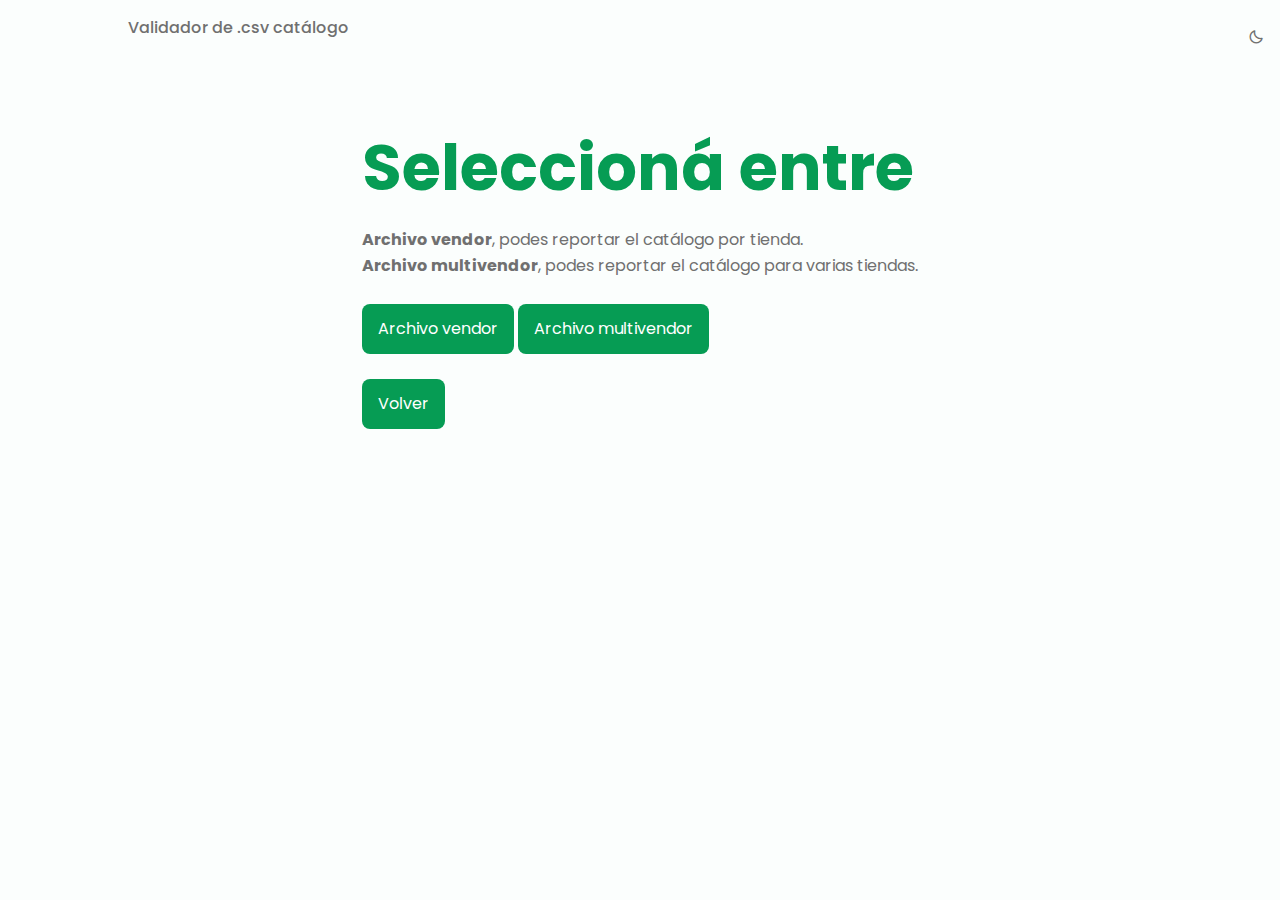
<file: bucket/catalog/index.html>
<!DOCTYPE html>
<html lang="en">
<head>
    <meta charset="UTF-8">
    <meta name="viewport" content="width=device-width, initial-scale=1.0">
    <title>Validador de Archivos .CSV</title>
    <link rel="shortcut icon" href="img/logo_peya.png" type="image/x-icon">
    <!--========== BOX ICONS ==========-->
    <link href='https://cdn.jsdelivr.net/npm/boxicons@2.0.5/css/boxicons.min.css' rel='stylesheet'>
    <script src="https://code.jquery.com/jquery-3.6.4.min.js"></script>
    <!--========== CSS ==========-->
    <link rel="stylesheet" href="css/styles.css">
</head>
<body>

    <!--========== SCROLL TOP ==========-->
    <a href="#" class="scrolltop" id="scroll-top">
        <i class='bx bx-chevron-up scrolltop__icon'></i>
    </a>

    <!--========== HEADER ==========-->
    <header class="l-header" id="header">
        <nav class="nav bd-container">
            <a href="#" class="nav__logo">Validador de .csv catálogo</a>

            <div class="nav__menu" id="nav-menu">
                <ul class="nav__list">
                    <li><i class='bx bx-moon change-theme' id="theme-button"></i></li>
                </ul>
            </div>
        </nav>
    </header>

    <main class="l-main">
        <!--========== HOME ==========-->
        <section class="home" id="home">
            <div class="home__container bd-container bd-grid">
                <div class="home__data">
                    <h1 class="home__title">Seleccioná entre</h1>
                    <span class="menu__detail__nuevo"><b>Archivo vendor</b>, podes reportar el catálogo por tienda.</span> <br>
                    <span class="menu__detail__nuevo"><b>Archivo multivendor</b>, podes reportar el catálogo para varias tiendas.</span> <br><br>
                    <a href="/bucket/catalogo/catalogo_individual/index.html" class="button">Archivo vendor</a>
                    <a href="/bucket/catalogo/catalogo_multivendor/index.html" class="button">Archivo multivendor</a> <br><br>
                    <a href="/index.html" class="button">Volver</a>
                </div>
            </div>
        </section> 
    </main>

    <!--========== MAIN JS ==========-->
    <script src="js/main.js"></script>
    <script src="js/javascript.js"></script>
</body>
</html>
</file>
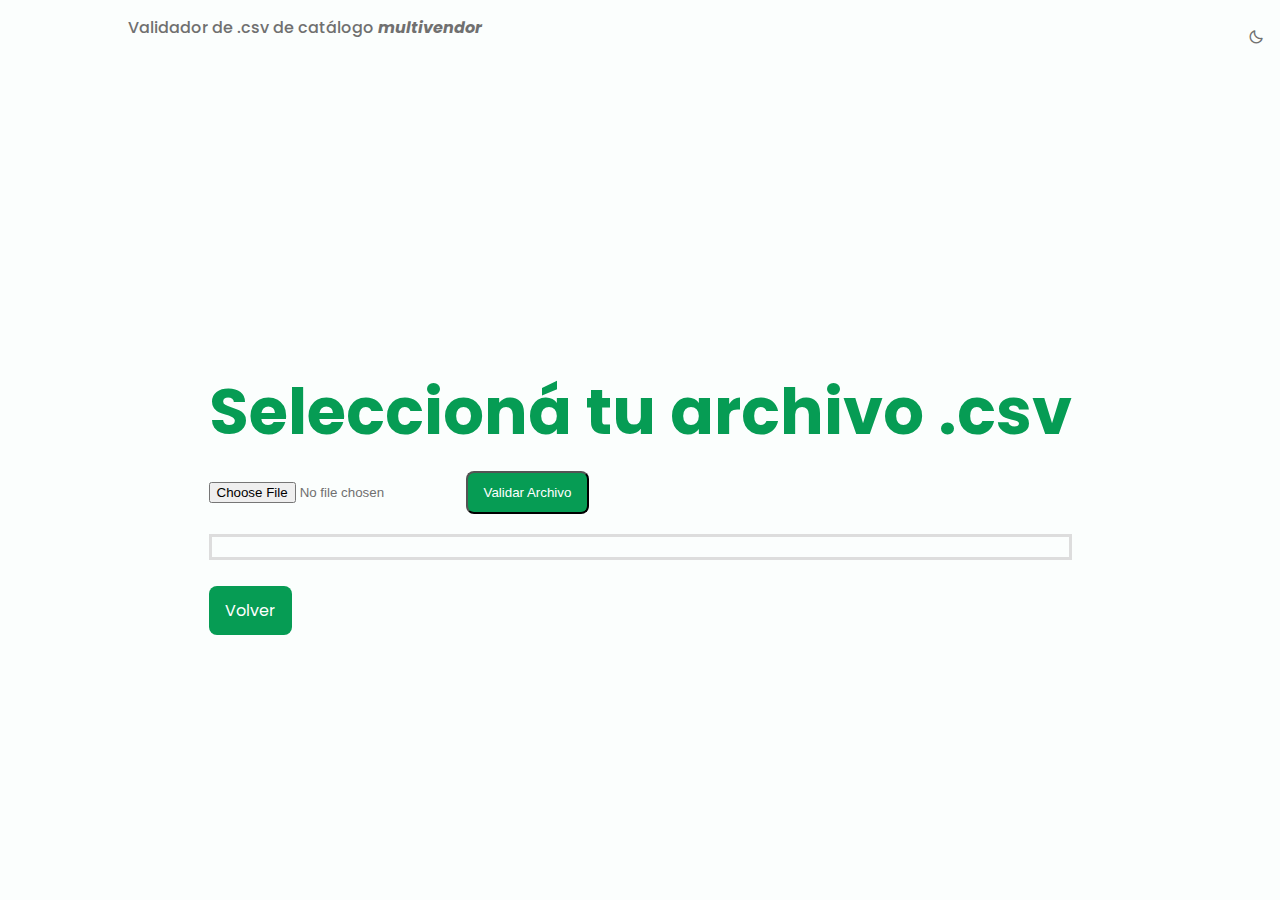
<file: bucket/catalog/calatog_multivendor/index.html>
<!DOCTYPE html>
<html lang="en">
<head>
    <meta charset="UTF-8">
    <meta name="viewport" content="width=device-width, initial-scale=1.0">
    <title>Validador de Archivos .CSV</title>
    <link rel="shortcut icon" href="img/logo_peya.png" type="image/x-icon">
    <!--========== BOX ICONS ==========-->
    <link href='https://cdn.jsdelivr.net/npm/boxicons@2.0.5/css/boxicons.min.css' rel='stylesheet'>
    <script src="https://code.jquery.com/jquery-3.6.4.min.js"></script>
    <!--========== CSS ==========-->
    <link rel="stylesheet" href="css/styles.css">
</head>
<body>

    <!--========== SCROLL TOP ==========-->
    <a href="#" class="scrolltop" id="scroll-top">
        <i class='bx bx-chevron-up scrolltop__icon'></i>
    </a>

    <!--========== HEADER ==========-->
    <header class="l-header" id="header">
        <nav class="nav bd-container">
            <a href="#" class="nav__logo">Validador de .csv de catálogo <b><i>multivendor</i></b></a>

            <div class="nav__menu" id="nav-menu">
                <ul class="nav__list">
                    <li><i class='bx bx-moon change-theme' id="theme-button"></i></li>
                </ul>
            </div>
        </nav>
    </header>

    <main class="l-main">
        <!--========== HOME ==========-->
        <section class="home" id="home">
            <div class="home__container bd-container bd-grid">
                <div class="home__data">
                    <h1 class="home__title">Seleccioná tu archivo .csv</h1>
                    <input type="file" id="fileInput" class="file-input">
                    <button class="button" onclick="validateFile()">Validar Archivo</button>
                    <div id="errorDisplay" class="error-display"></div><br>
                    <a href="/bucket/catalogo/index.html" class="button">Volver</a>
                </div>
            </div>
        </section> 
    </main>

    <!--========== MAIN JS ==========-->
    <script src="js/main.js"></script>
    <script src="js/javascript.js"></script>
</body>
</html>
</file>
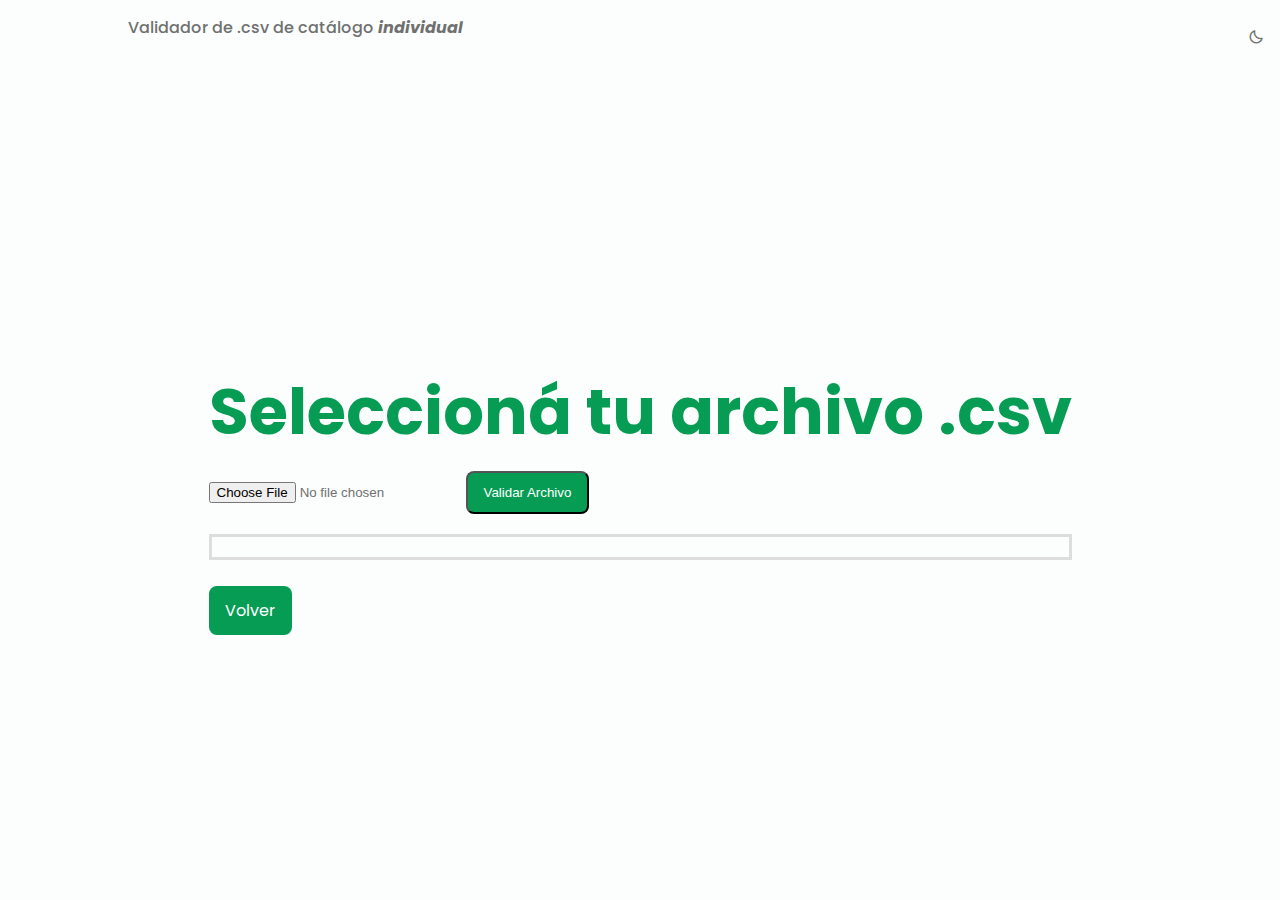
<file: bucket/catalog/catalogo_individual/index.html>
<!DOCTYPE html>
<html lang="en">
<head>
    <meta charset="UTF-8">
    <meta name="viewport" content="width=device-width, initial-scale=1.0">
    <title>Validador de Archivos .CSV</title>
    <link rel="shortcut icon" href="img/logo_peya.png" type="image/x-icon">
    <!--========== BOX ICONS ==========-->
    <link href='https://cdn.jsdelivr.net/npm/boxicons@2.0.5/css/boxicons.min.css' rel='stylesheet'>
    <script src="https://code.jquery.com/jquery-3.6.4.min.js"></script>
    <!--========== CSS ==========-->
    <link rel="stylesheet" href="css/styles.css">
</head>
<body>

    <!--========== SCROLL TOP ==========-->
    <a href="#" class="scrolltop" id="scroll-top">
        <i class='bx bx-chevron-up scrolltop__icon'></i>
    </a>

    <!--========== HEADER ==========-->
    <header class="l-header" id="header">
        <nav class="nav bd-container">
            <a href="#" class="nav__logo">Validador de .csv de catálogo <b><i>individual</i></b></a>

            <div class="nav__menu" id="nav-menu">
                <ul class="nav__list">
                    <li><i class='bx bx-moon change-theme' id="theme-button"></i></li>
                </ul>
            </div>
        </nav>
    </header>

    <main class="l-main">
        <!--========== HOME ==========-->
        <section class="home" id="home">
            <div class="home__container bd-container bd-grid">
                <div class="home__data">
                    <h1 class="home__title">Seleccioná tu archivo .csv</h1>
                    <input type="file" id="fileInput" class="file-input">
                    <button class="button" onclick="validateFile()">Validar Archivo</button>
                    <div id="errorDisplay" class="error-display"></div><br>
                    <a href="/bucket/catalogo/index.html" class="button">Volver</a>
                </div>
            </div>
        </section> 
    </main>

    <!--========== MAIN JS ==========-->
    <script src="js/main.js"></script>
    <script src="js/javascript.js"></script>
</body>
</html>
</file>
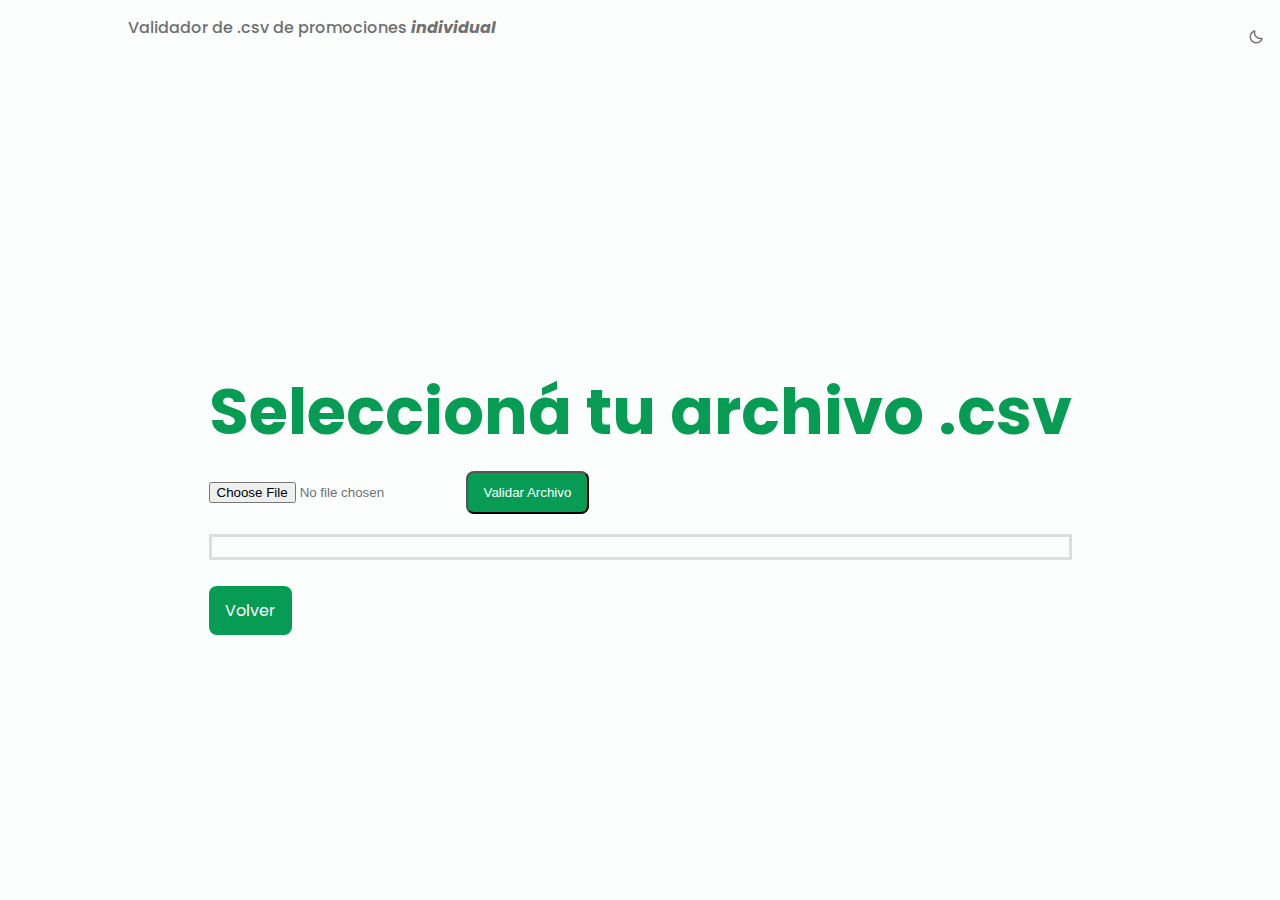
<file: bucket/promotions/promotions_invidual/index.html>
<!DOCTYPE html>
<html lang="en">
<head>
    <meta charset="UTF-8">
    <meta name="viewport" content="width=device-width, initial-scale=1.0">
    <title>Validador de Archivos .CSV</title>
    <link rel="shortcut icon" href="img/logo_peya.png" type="image/x-icon">
    <!--========== BOX ICONS ==========-->
    <link href='https://cdn.jsdelivr.net/npm/boxicons@2.0.5/css/boxicons.min.css' rel='stylesheet'>
    <script src="https://code.jquery.com/jquery-3.6.4.min.js"></script>
    <!--========== CSS ==========-->
    <link rel="stylesheet" href="css/styles.css">
</head>
<body>

    <!--========== SCROLL TOP ==========-->
    <a href="#" class="scrolltop" id="scroll-top">
        <i class='bx bx-chevron-up scrolltop__icon'></i>
    </a>

    <!--========== HEADER ==========-->
    <header class="l-header" id="header">
        <nav class="nav bd-container">
            <a href="#" class="nav__logo">Validador de .csv de promociones <b><i>individual</i></b></a>

            <div class="nav__menu" id="nav-menu">
                <ul class="nav__list">
                    <li><i class='bx bx-moon change-theme' id="theme-button"></i></li>
                </ul>
            </div>
        </nav>
    </header>

    <main class="l-main">
        <!--========== HOME ==========-->
        <section class="home" id="home">
            <div class="home__container bd-container bd-grid">
                <div class="home__data">
                    <h1 class="home__title">Seleccioná tu archivo .csv</h1>
                    <input type="file" id="fileInput" class="file-input">
                    <button class="button" onclick="validateFile()">Validar Archivo</button>
                    <div id="errorDisplay" class="error-display"></div><br>
                    <a href="/bucket/promotions/index.html" class="button">Volver</a>
                </div>
            </div>
        </section>  
    </main>

    <!--========== MAIN JS ==========-->
    <script src="js/main.js"></script>
    <script src="js/javascript.js"></script>
</body>
</html>
</file>
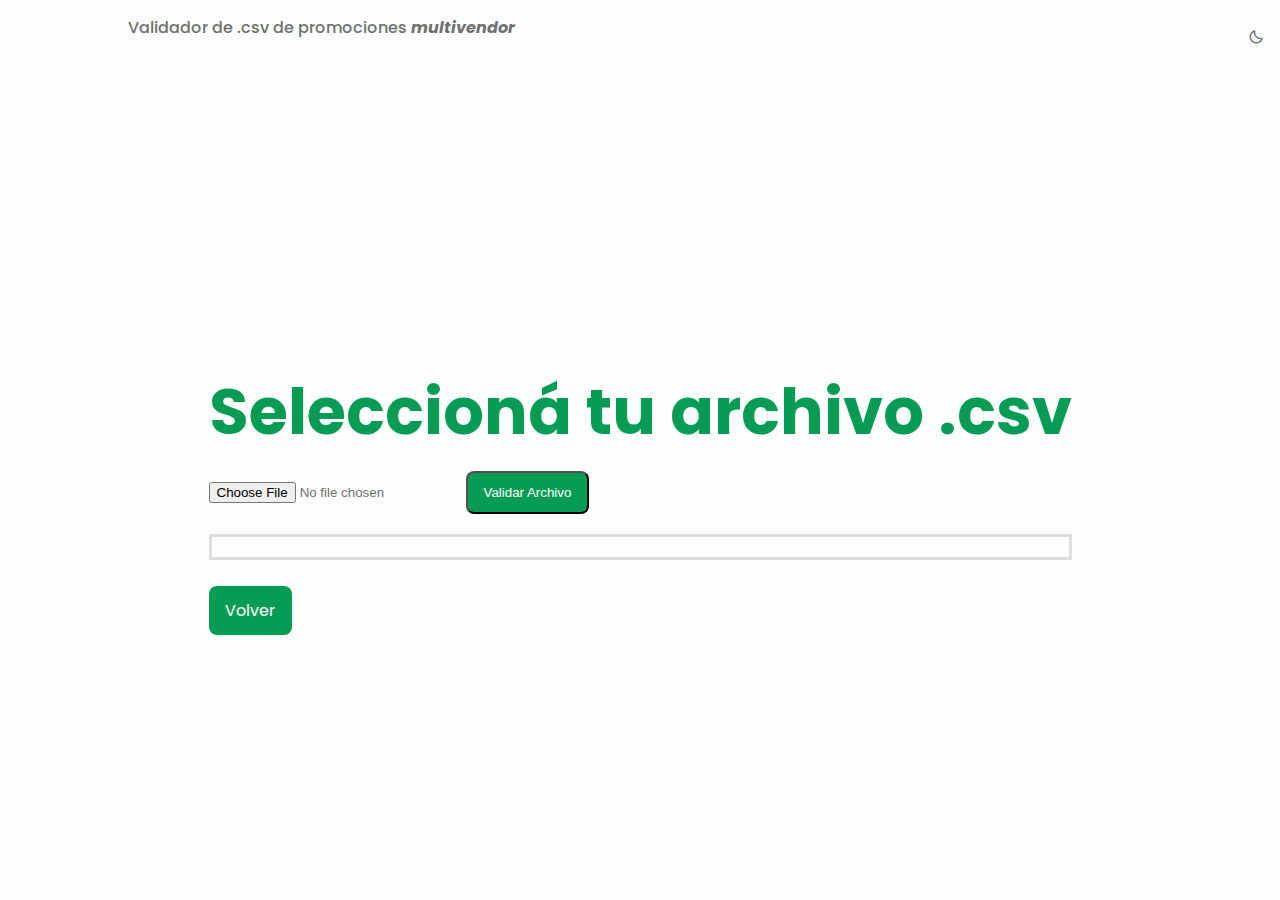
<file: bucket/promotions/promotions_multivendors/index.html>
<!DOCTYPE html>
<html lang="en">
<head>
    <meta charset="UTF-8">
    <meta name="viewport" content="width=device-width, initial-scale=1.0">
    <title>Validador de Archivos .CSV</title>
    <link rel="shortcut icon" href="img/logo_peya.png" type="image/x-icon">
    <!--========== BOX ICONS ==========-->
    <link href='https://cdn.jsdelivr.net/npm/boxicons@2.0.5/css/boxicons.min.css' rel='stylesheet'>
    <script src="https://code.jquery.com/jquery-3.6.4.min.js"></script>
    <!--========== CSS ==========-->
    <link rel="stylesheet" href="css/styles.css">
</head>
<body>

    <!--========== SCROLL TOP ==========-->
    <a href="#" class="scrolltop" id="scroll-top">
        <i class='bx bx-chevron-up scrolltop__icon'></i>
    </a>

    <!--========== HEADER ==========-->
    <header class="l-header" id="header">
        <nav class="nav bd-container">
            <a href="#" class="nav__logo">Validador de .csv de promociones <b><i>multivendor</i></b></a>

            <div class="nav__menu" id="nav-menu">
                <ul class="nav__list">
                    <li><i class='bx bx-moon change-theme' id="theme-button"></i></li>
                </ul>
            </div>
        </nav>
    </header>

    <main class="l-main">
        <!--========== HOME ==========-->
        <section class="home" id="home">
            <div class="home__container bd-container bd-grid">
                <div class="home__data">
                    <h1 class="home__title">Seleccioná tu archivo .csv</h1>
                    <input type="file" id="fileInput" class="file-input">
                    <button class="button" onclick="validateFile()">Validar Archivo</button>
                    <div id="errorDisplay" class="error-display"></div><br>
                    <a href="/bucket/promotions/index.html" class="button">Volver</a>
                </div>
            </div>
        </section>  
    </main>

    <!--========== MAIN JS ==========-->
    <script src="js/main.js"></script>
    <script src="js/javascript.js"></script>
</body>
</html>
</file>
<file: bucket/catalog/css/styles.css>
/*===== GOOGLE FONTS =====*/
@import url("https://fonts.googleapis.com/css2?family=Poppins:wght@400;500;600&display=swap");

/*===== VARIABLES CSS =====*/
:root {
  --header-height: 3rem;

  /*========== Colors ==========*/
  --first-color: #069C54;
  --first-color-alt: #048654;
  --title-color: #2d2d2d;
  --text-color: #707070;
  --text-color-light: #A6A6A6;
  --body-color: #FBFEFD;
  --container-color: #FFFFFF;

  /*========== Font and typography ==========*/
  --body-font: 'Poppins', sans-serif;
  --biggest-font-size: 2.25rem;
  --h1-font-size: 1.5rem;
  --h2-font-size: 1.25rem;
  --h3-font-size: 1rem;
  --normal-font-size: .938rem;
  --small-font-size: .813rem;
  --smaller-font-size: .75rem;

  /*========== Font weight ==========*/
  --font-medium: 500;
  --font-semi-bold: 600;

  /*========== Margenes ==========*/
  --mb-1: .5rem;
  --mb-2: 1rem;
  --mb-3: 1.5rem;
  --mb-4: 2rem;
  --mb-5: 2.5rem;
  --mb-6: 3rem;

  /*========== z index ==========*/
  --z-tooltip: 10;
  --z-fixed: 100;
}

@media screen and (min-width: 768px){
  :root{
    --biggest-font-size: 4rem;
    --h1-font-size: 2.25rem;
    --h2-font-size: 1.5rem;
    --h3-font-size: 1.25rem;
    --normal-font-size: 1rem;
    --small-font-size: .875rem;
    --smaller-font-size: .813rem;
  }
}

/*========== BASE ==========*/
*,::before,::after{
  box-sizing: border-box;
}

html{
  scroll-behavior: smooth;
}

/*========== Variables Dark theme ==========*/
body.dark-theme{
  --title-color: #F1F3F2;
  --text-color: #C7D1CC;
  --body-color: #1f2321;
  --container-color: #27302C;
}

/*========== Button Dark/Light ==========*/
.change-theme{
  position: absolute;
  right: 1rem;
  top: 1.8rem;
  color: var(--text-color);
  font-size: 1rem;
  cursor: pointer;
}

body{
  margin: var(--header-height) 0 0 0;
  font-family: var(--body-font);
  font-size: var(--normal-font-size);
  background-color: var(--body-color);
  color: var(--text-color);
  line-height: 1.6;
}

h1,h2,h3,p,ul{
  margin: 0;
}

ul{
  padding: 0;
  list-style: none;
}

a{
  text-decoration: none;
}

img{
  max-width: 100%;
  height: auto;
}

/*========== CLASS CSS ==========*/
.section{
  padding: 4rem 0 2rem;
}

.section-title, .section-subtitle{
  text-align: center;
}

.section-title{
  font-size: var(--h1-font-size);
  color: var(--title-color);
  margin-bottom: var(--mb-3);
}

.section-subtitle{
  display: block;
  color: var(--first-color);
  font-weight: var(--font-medium);
  margin-bottom: var(--mb-1);
}

.error-display {
  margin-top: 20px;
  max-height: 300px;
  overflow-y: auto;
  border: 3px solid #ddd;
  padding: 10px;
}

/*========== LAYOUT ==========*/
.bd-container{
  max-width: 960px;
  width: calc(100% - 2rem);
  margin-left: var(--mb-2);
  margin-right: var(--mb-2);
}

.bd-grid{
  display: grid;
  gap: 1.5rem;
}

.l-header{
  width: 100%;
  position: fixed;
  top: 0;
  left: 0;
  z-index: var(--z-fixed);
  background-color: var(--body-color);
}

/*========== NAV ==========*/
.nav{
  max-width: 1024px;
  height: 3rem;
  display: flex;
  justify-content: space-between;
  align-items: center;
}

@media screen and (max-width: 768px){
  .nav__menu{
    position: fixed;
    top: -100%;
    left: 0;
    width: 100%;
    padding: 1.5rem 0 1rem;
    text-align: center;
    background-color: var(--body-color);
    transition: .4s;
    box-shadow: 0 4px 4px rgba(0,0,0,.1);
    border-radius: 0 0 1rem 1rem;
    z-index: var(--z-fixed);
  }
}

.nav__item{
  margin-bottom: var(--mb-2);
}

.nav__link, .nav__logo, .nav__toggle{
  color: var(--text-color);
  font-weight: var(--font-medium);
}

.nav__logo:hover{
  color: var(--first-color);
}

.nav__link{
  transition: .3s;
}

.nav__link:hover{
  color: var(--first-color);
}

.nav__toggle{
  font-size: 1.3rem;
  cursor: pointer;
}

/* Show menu */
.show-menu{
  top: var(--header-height);
}

/* Active menu */
.active-link{
  color: var(--first-color);
}

/* Change background header */
.scroll-header{
  box-shadow: 0 2px 4px rgba(0,0,0,.1);
}

/* Scroll top */
.scrolltop{
  position: fixed;
  right: 1rem;
  bottom: -20%;
  display: flex;
  justify-content: center;
  align-items: center;
  padding: .3rem;
  background: rgba(6,156,84,.5);
  border-radius: .4rem;
  z-index: var(--z-tooltip);
  transition: .4s;
  visibility: hidden;
}

.scrolltop:hover{
  background-color: var(--first-color-alt);
}

.scrolltop__icon{
  font-size: 1.8rem;
  color: var(--body-color);
}

/* Show scrolltop */
.show-scroll{
  visibility: visible;
  bottom: 1.5rem;
}

/*========== HOME ==========*/
.home__container{
  height: calc(50vh - var(--header-height));
  align-content: center;
  display: flex;
  flex-direction: column;
  justify-content: center;
  align-items: center;
}

.home__title{
  font-size: var(--biggest-font-size);
  color: var(--first-color);
  margin-bottom: var(--mb-1);
}

.home__subtitle{
  font-size: var(--h1-font-size);
  color: var(--title-color);
  margin-bottom: var(--mb-4);
}

.home__img{
  width: 300px;
  justify-self: center;
}

/*========== BUTTONS ==========*/
.button{
  display: inline-block;
  background-color: var(--first-color);
  color: #FFF;
  padding: .75rem 1rem;
  border-radius: .5rem;
  transition: .3s;
}

.button:hover{
  background-color: var(--first-color-alt);
}

/*========== ABOUT ==========*/
.about__data{
  text-align: center;
}

.about__description{
  margin-bottom: var(--mb-3);
}

.about__img{
  width: 280px;
  border-radius: .5rem;
  justify-self: center;
}

/*========== MENU ==========*/
.menu__container{
  grid-template-columns: repeat(2, 1fr);
  justify-content: center;
}

.menu__content{
  position: relative;
  display: flex;
  flex-direction: column;
  background-color: var(--container-color);
  border-radius: .5rem;
  box-shadow: 0 2px 4px rgba(3,74,40,.15);
  padding: .75rem;
}

.menu__img{
  width: 100px;
  align-self: center;
  margin-bottom: var(--mb-2);
}

.menu__name, .menu__preci{
  font-weight: var(--font-semi-bold);
  color: var(--title-color);
}

.menu__name{
  font-size: var(--normal-font-size);
}

.menu__detail, .menu__preci{
  font-size: var(--small-font-size);
}

.menu__detail{
  margin-bottom: var(--mb-1);
}

.menu__button{
  position: absolute;
  bottom: 0;
  right: 0;
  display: flex;
  padding: .5rem;
  background-color: rgba(6,156,84,.1);
  border-radius: .5rem;
  transition: .3s;
}

.menu__button:hover{
  background-color: var(--first-color);
}

.menu__button img{
  width: 20px;
}

/*========== APP ==========*/
.app__container{
  display: flex;
  flex-direction: column-reverse;
  align-items: center;
}

.app__img{
  width: 230px;
  margin-bottom: var(--mb-3);
}

.app__data{
  text-align: center;
}

.app__data-title{
  font-size: var(--h1-font-size);
  color: var(--title-color);
  margin-bottom: var(--mb-1);
}

.app__data-description{
  margin-bottom: var(--mb-3);
}

/*========== CONTACT ==========*/
.contact__container{
  row-gap: 3rem;
}

.contact__data{
  text-align: center;
}

.contact__description{
  margin-bottom: var(--mb-3);
}

.contact__button{
  display: inline-block;
  background-color: var(--first-color);
  color: #FFF;
  padding: 1rem 1.75rem;
  border-radius: .5rem;
  transition: .3s;
}

.contact__button:hover{
  background-color: var(--first-color-alt);
}

.contact__card{
  display: flex;
  align-items: center;
  column-gap: .5rem;
  padding: .75rem 1rem .75rem 1.25rem;
  border-radius: .5rem;
  background-color: var(--container-color);
  box-shadow: 0 2px 4px rgba(3,74,40,.15);
}

.contact__card-title{
  font-size: var(--normal-font-size);
  color: var(--title-color);
  font-weight: var(--font-semi-bold);
}

.contact__card-description{
  font-size: var(--small-font-size);
}

.contact__card-icon{
  font-size: 1.2rem;
  color: var(--first-color);
}

/*========== FOOTER ==========*/
.footer{
  padding: 2rem 0 3rem;
}

.footer__title{
  font-size: var(--h2-font-size);
  color: var(--title-color);
  margin-bottom: var(--mb-1);
  text-align: center;
}

.footer__description{
  text-align: center;
  margin-bottom: var(--mb-3);
}

.footer__container{
  display: grid;
  row-gap: 1.5rem;
  text-align: center;
}

.footer__social{
  font-size: 1.25rem;
  margin-right: var(--mb-4);
  color: var(--title-color);
  transition: .3s;
}

.footer__social:hover{
  color: var(--first-color);
}

/*========== Error and Success Messages ==========*/
.error-message {
  color: red;
}

.success-message {
  color: green;
}


/*========== BREAKPOINTS ==========*/
@media screen and (min-width: 768px){
  .nav{
    height: calc(var(--header-height) + .5rem);
    column-gap: 3rem;
  }

  .nav__menu{
    margin-left: auto;
  }

  .nav__item{
    margin-bottom: 0;
  }

  .bd-container{
    margin-left: auto;
    margin-right: auto;
  }

  .home__container{
    grid-template-columns: repeat(2, max-content);
    column-gap: 2rem;
    padding-top: 3rem;
  }

  .menu__container{
    grid-template-columns: repeat(3, 200px);
  }

  .app__container{
    flex-direction: row;
    justify-content: center;
  }

  .app__img{
    margin-bottom: 0;
    margin-right: var(--mb-4);
  }

  .footer__container{
    grid-template-columns: repeat(3, 1fr);
    column-gap: 5rem;
  }
}
</file>
<file: bucket/catalog/calatog_multivendor/css/styles.css>
/*===== GOOGLE FONTS =====*/
@import url("https://fonts.googleapis.com/css2?family=Poppins:wght@400;500;600&display=swap");

/*===== VARIABLES CSS =====*/
:root {
  --header-height: 3rem;

  /*========== Colors ==========*/
  --first-color: #069C54;
  --first-color-alt: #048654;
  --title-color: #2d2d2d;
  --text-color: #707070;
  --text-color-light: #A6A6A6;
  --body-color: #FBFEFD;
  --container-color: #FFFFFF;

  /*========== Font and typography ==========*/
  --body-font: 'Poppins', sans-serif;
  --biggest-font-size: 2.25rem;
  --h1-font-size: 1.5rem;
  --h2-font-size: 1.25rem;
  --h3-font-size: 1rem;
  --normal-font-size: .938rem;
  --small-font-size: .813rem;
  --smaller-font-size: .75rem;

  /*========== Font weight ==========*/
  --font-medium: 500;
  --font-semi-bold: 600;

  /*========== Margenes ==========*/
  --mb-1: .5rem;
  --mb-2: 1rem;
  --mb-3: 1.5rem;
  --mb-4: 2rem;
  --mb-5: 2.5rem;
  --mb-6: 3rem;

  /*========== z index ==========*/
  --z-tooltip: 10;
  --z-fixed: 100;
}

@media screen and (min-width: 768px){
  :root{
    --biggest-font-size: 4rem;
    --h1-font-size: 2.25rem;
    --h2-font-size: 1.5rem;
    --h3-font-size: 1.25rem;
    --normal-font-size: 1rem;
    --small-font-size: .875rem;
    --smaller-font-size: .813rem;
  }
}

/*========== BASE ==========*/
*,::before,::after{
  box-sizing: border-box;
}

html{
  scroll-behavior: smooth;
}

/*========== Variables Dark theme ==========*/
body.dark-theme{
  --title-color: #F1F3F2;
  --text-color: #C7D1CC;
  --body-color: #1f2321;
  --container-color: #27302C;
}

/*========== Button Dark/Light ==========*/
.change-theme{
  position: absolute;
  right: 1rem;
  top: 1.8rem;
  color: var(--text-color);
  font-size: 1rem;
  cursor: pointer;
}

body{
  margin: var(--header-height) 0 0 0;
  font-family: var(--body-font);
  font-size: var(--normal-font-size);
  background-color: var(--body-color);
  color: var(--text-color);
  line-height: 1.6;
}

h1,h2,h3,p,ul{
  margin: 0;
}

ul{
  padding: 0;
  list-style: none;
}

a{
  text-decoration: none;
}

img{
  max-width: 100%;
  height: auto;
}

/*========== CLASS CSS ==========*/
.section{
  padding: 4rem 0 2rem;
}

.section-title, .section-subtitle{
  text-align: center;
}

.section-title{
  font-size: var(--h1-font-size);
  color: var(--title-color);
  margin-bottom: var(--mb-3);
}

.section-subtitle{
  display: block;
  color: var(--first-color);
  font-weight: var(--font-medium);
  margin-bottom: var(--mb-1);
}

.error-display {
  margin-top: 20px;
  max-height: 300px;
  overflow-y: auto;
  border: 3px solid #ddd;
  padding: 10px;
}

/*========== LAYOUT ==========*/
.bd-container{
  max-width: 960px;
  width: calc(100% - 2rem);
  margin-left: var(--mb-2);
  margin-right: var(--mb-2);
}

.bd-grid{
  display: grid;
  gap: 1.5rem;
}

.l-header{
  width: 100%;
  position: fixed;
  top: 0;
  left: 0;
  z-index: var(--z-fixed);
  background-color: var(--body-color);
}

/*========== NAV ==========*/
.nav{
  max-width: 1024px;
  height: 3rem;
  display: flex;
  justify-content: space-between;
  align-items: center;
}

@media screen and (max-width: 768px){
  .nav__menu{
    position: fixed;
    top: -100%;
    left: 0;
    width: 100%;
    padding: 1.5rem 0 1rem;
    text-align: center;
    background-color: var(--body-color);
    transition: .4s;
    box-shadow: 0 4px 4px rgba(0,0,0,.1);
    border-radius: 0 0 1rem 1rem;
    z-index: var(--z-fixed);
  }
}

.nav__item{
  margin-bottom: var(--mb-2);
}

.nav__link, .nav__logo, .nav__toggle{
  color: var(--text-color);
  font-weight: var(--font-medium);
}

.nav__logo:hover{
  color: var(--first-color);
}

.nav__link{
  transition: .3s;
}

.nav__link:hover{
  color: var(--first-color);
}

.nav__toggle{
  font-size: 1.3rem;
  cursor: pointer;
}

/* Show menu */
.show-menu{
  top: var(--header-height);
}

/* Active menu */
.active-link{
  color: var(--first-color);
}

/* Change background header */
.scroll-header{
  box-shadow: 0 2px 4px rgba(0,0,0,.1);
}

/* Scroll top */
.scrolltop{
  position: fixed;
  right: 1rem;
  bottom: -20%;
  display: flex;
  justify-content: center;
  align-items: center;
  padding: .3rem;
  background: rgba(6,156,84,.5);
  border-radius: .4rem;
  z-index: var(--z-tooltip);
  transition: .4s;
  visibility: hidden;
}

.scrolltop:hover{
  background-color: var(--first-color-alt);
}

.scrolltop__icon{
  font-size: 1.8rem;
  color: var(--body-color);
}

/* Show scrolltop */
.show-scroll{
  visibility: visible;
  bottom: 1.5rem;
}

/*========== HOME ==========*/
.home__container{
  height: calc(100vh - var(--header-height));
  align-content: center;
  display: flex;
  flex-direction: column;
  justify-content: center;
  align-items: center;
}

.home__title{
  font-size: var(--biggest-font-size);
  color: var(--first-color);
  margin-bottom: var(--mb-1);
}

.home__subtitle{
  font-size: var(--h1-font-size);
  color: var(--title-color);
  margin-bottom: var(--mb-4);
}

.home__img{
  width: 300px;
  justify-self: center;
}

/*========== BUTTONS ==========*/
.button{
  display: inline-block;
  background-color: var(--first-color);
  color: #FFF;
  padding: .75rem 1rem;
  border-radius: .5rem;
  transition: .3s;
}

.button:hover{
  background-color: var(--first-color-alt);
}

/*========== ABOUT ==========*/
.about__data{
  text-align: center;
}

.about__description{
  margin-bottom: var(--mb-3);
}

.about__img{
  width: 280px;
  border-radius: .5rem;
  justify-self: center;
}

/*========== MENU ==========*/
.menu__container{
  grid-template-columns: repeat(2, 1fr);
  justify-content: center;
}

.menu__content{
  position: relative;
  display: flex;
  flex-direction: column;
  background-color: var(--container-color);
  border-radius: .5rem;
  box-shadow: 0 2px 4px rgba(3,74,40,.15);
  padding: .75rem;
}

.menu__img{
  width: 100px;
  align-self: center;
  margin-bottom: var(--mb-2);
}

.menu__name, .menu__preci{
  font-weight: var(--font-semi-bold);
  color: var(--title-color);
}

.menu__name{
  font-size: var(--normal-font-size);
}

.menu__detail, .menu__preci{
  font-size: var(--small-font-size);
}

.menu__detail{
  margin-bottom: var(--mb-1);
}

.menu__button{
  position: absolute;
  bottom: 0;
  right: 0;
  display: flex;
  padding: .5rem;
  background-color: rgba(6,156,84,.1);
  border-radius: .5rem;
  transition: .3s;
}

.menu__button:hover{
  background-color: var(--first-color);
}

.menu__button img{
  width: 20px;
}

/*========== APP ==========*/
.app__container{
  display: flex;
  flex-direction: column-reverse;
  align-items: center;
}

.app__img{
  width: 230px;
  margin-bottom: var(--mb-3);
}

.app__data{
  text-align: center;
}

.app__data-title{
  font-size: var(--h1-font-size);
  color: var(--title-color);
  margin-bottom: var(--mb-1);
}

.app__data-description{
  margin-bottom: var(--mb-3);
}

/*========== CONTACT ==========*/
.contact__container{
  row-gap: 3rem;
}

.contact__data{
  text-align: center;
}

.contact__description{
  margin-bottom: var(--mb-3);
}

.contact__button{
  display: inline-block;
  background-color: var(--first-color);
  color: #FFF;
  padding: 1rem 1.75rem;
  border-radius: .5rem;
  transition: .3s;
}

.contact__button:hover{
  background-color: var(--first-color-alt);
}

.contact__card{
  display: flex;
  align-items: center;
  column-gap: .5rem;
  padding: .75rem 1rem .75rem 1.25rem;
  border-radius: .5rem;
  background-color: var(--container-color);
  box-shadow: 0 2px 4px rgba(3,74,40,.15);
}

.contact__card-title{
  font-size: var(--normal-font-size);
  color: var(--title-color);
  font-weight: var(--font-semi-bold);
}

.contact__card-description{
  font-size: var(--small-font-size);
}

.contact__card-icon{
  font-size: 1.2rem;
  color: var(--first-color);
}

/*========== FOOTER ==========*/
.footer{
  padding: 2rem 0 3rem;
}

.footer__title{
  font-size: var(--h2-font-size);
  color: var(--title-color);
  margin-bottom: var(--mb-1);
  text-align: center;
}

.footer__description{
  text-align: center;
  margin-bottom: var(--mb-3);
}

.footer__container{
  display: grid;
  row-gap: 1.5rem;
  text-align: center;
}

.footer__social{
  font-size: 1.25rem;
  margin-right: var(--mb-4);
  color: var(--title-color);
  transition: .3s;
}

.footer__social:hover{
  color: var(--first-color);
}

/*========== Error and Success Messages ==========*/
.error-message {
  color: red;
}

.success-message {
  color: green;
}


/*========== BREAKPOINTS ==========*/
@media screen and (min-width: 768px){
  .nav{
    height: calc(var(--header-height) + .5rem);
    column-gap: 3rem;
  }

  .nav__menu{
    margin-left: auto;
  }

  .nav__item{
    margin-bottom: 0;
  }

  .bd-container{
    margin-left: auto;
    margin-right: auto;
  }

  .home__container{
    grid-template-columns: repeat(2, max-content);
    column-gap: 2rem;
    padding-top: 3rem;
  }

  .menu__container{
    grid-template-columns: repeat(3, 200px);
  }

  .app__container{
    flex-direction: row;
    justify-content: center;
  }

  .app__img{
    margin-bottom: 0;
    margin-right: var(--mb-4);
  }

  .footer__container{
    grid-template-columns: repeat(3, 1fr);
    column-gap: 5rem;
  }
}
</file>
<file: bucket/catalog/catalogo_individual/css/styles.css>
/*===== GOOGLE FONTS =====*/
@import url("https://fonts.googleapis.com/css2?family=Poppins:wght@400;500;600&display=swap");

/*===== VARIABLES CSS =====*/
:root {
  --header-height: 3rem;

  /*========== Colors ==========*/
  --first-color: #069C54;
  --first-color-alt: #048654;
  --title-color: #2d2d2d;
  --text-color: #707070;
  --text-color-light: #A6A6A6;
  --body-color: #FBFEFD;
  --container-color: #FFFFFF;

  /*========== Font and typography ==========*/
  --body-font: 'Poppins', sans-serif;
  --biggest-font-size: 2.25rem;
  --h1-font-size: 1.5rem;
  --h2-font-size: 1.25rem;
  --h3-font-size: 1rem;
  --normal-font-size: .938rem;
  --small-font-size: .813rem;
  --smaller-font-size: .75rem;

  /*========== Font weight ==========*/
  --font-medium: 500;
  --font-semi-bold: 600;

  /*========== Margenes ==========*/
  --mb-1: .5rem;
  --mb-2: 1rem;
  --mb-3: 1.5rem;
  --mb-4: 2rem;
  --mb-5: 2.5rem;
  --mb-6: 3rem;

  /*========== z index ==========*/
  --z-tooltip: 10;
  --z-fixed: 100;
}

@media screen and (min-width: 768px){
  :root{
    --biggest-font-size: 4rem;
    --h1-font-size: 2.25rem;
    --h2-font-size: 1.5rem;
    --h3-font-size: 1.25rem;
    --normal-font-size: 1rem;
    --small-font-size: .875rem;
    --smaller-font-size: .813rem;
  }
}

/*========== BASE ==========*/
*,::before,::after{
  box-sizing: border-box;
}

html{
  scroll-behavior: smooth;
}

/*========== Variables Dark theme ==========*/
body.dark-theme{
  --title-color: #F1F3F2;
  --text-color: #C7D1CC;
  --body-color: #1f2321;
  --container-color: #27302C;
}

/*========== Button Dark/Light ==========*/
.change-theme{
  position: absolute;
  right: 1rem;
  top: 1.8rem;
  color: var(--text-color);
  font-size: 1rem;
  cursor: pointer;
}

body{
  margin: var(--header-height) 0 0 0;
  font-family: var(--body-font);
  font-size: var(--normal-font-size);
  background-color: var(--body-color);
  color: var(--text-color);
  line-height: 1.6;
}

h1,h2,h3,p,ul{
  margin: 0;
}

ul{
  padding: 0;
  list-style: none;
}

a{
  text-decoration: none;
}

img{
  max-width: 100%;
  height: auto;
}

/*========== CLASS CSS ==========*/
.section{
  padding: 4rem 0 2rem;
}

.section-title, .section-subtitle{
  text-align: center;
}

.section-title{
  font-size: var(--h1-font-size);
  color: var(--title-color);
  margin-bottom: var(--mb-3);
}

.section-subtitle{
  display: block;
  color: var(--first-color);
  font-weight: var(--font-medium);
  margin-bottom: var(--mb-1);
}

.error-display {
  margin-top: 20px;
  max-height: 300px;
  overflow-y: auto;
  border: 3px solid #ddd;
  padding: 10px;
}

/*========== LAYOUT ==========*/
.bd-container{
  max-width: 960px;
  width: calc(100% - 2rem);
  margin-left: var(--mb-2);
  margin-right: var(--mb-2);
}

.bd-grid{
  display: grid;
  gap: 1.5rem;
}

.l-header{
  width: 100%;
  position: fixed;
  top: 0;
  left: 0;
  z-index: var(--z-fixed);
  background-color: var(--body-color);
}

/*========== NAV ==========*/
.nav{
  max-width: 1024px;
  height: 3rem;
  display: flex;
  justify-content: space-between;
  align-items: center;
}

@media screen and (max-width: 768px){
  .nav__menu{
    position: fixed;
    top: -100%;
    left: 0;
    width: 100%;
    padding: 1.5rem 0 1rem;
    text-align: center;
    background-color: var(--body-color);
    transition: .4s;
    box-shadow: 0 4px 4px rgba(0,0,0,.1);
    border-radius: 0 0 1rem 1rem;
    z-index: var(--z-fixed);
  }
}

.nav__item{
  margin-bottom: var(--mb-2);
}

.nav__link, .nav__logo, .nav__toggle{
  color: var(--text-color);
  font-weight: var(--font-medium);
}

.nav__logo:hover{
  color: var(--first-color);
}

.nav__link{
  transition: .3s;
}

.nav__link:hover{
  color: var(--first-color);
}

.nav__toggle{
  font-size: 1.3rem;
  cursor: pointer;
}

/* Show menu */
.show-menu{
  top: var(--header-height);
}

/* Active menu */
.active-link{
  color: var(--first-color);
}

/* Change background header */
.scroll-header{
  box-shadow: 0 2px 4px rgba(0,0,0,.1);
}

/* Scroll top */
.scrolltop{
  position: fixed;
  right: 1rem;
  bottom: -20%;
  display: flex;
  justify-content: center;
  align-items: center;
  padding: .3rem;
  background: rgba(6,156,84,.5);
  border-radius: .4rem;
  z-index: var(--z-tooltip);
  transition: .4s;
  visibility: hidden;
}

.scrolltop:hover{
  background-color: var(--first-color-alt);
}

.scrolltop__icon{
  font-size: 1.8rem;
  color: var(--body-color);
}

/* Show scrolltop */
.show-scroll{
  visibility: visible;
  bottom: 1.5rem;
}

/*========== HOME ==========*/
.home__container{
  height: calc(100vh - var(--header-height));
  align-content: center;
  display: flex;
  flex-direction: column;
  justify-content: center;
  align-items: center;
}

.home__title{
  font-size: var(--biggest-font-size);
  color: var(--first-color);
  margin-bottom: var(--mb-1);
}

.home__subtitle{
  font-size: var(--h1-font-size);
  color: var(--title-color);
  margin-bottom: var(--mb-4);
}

.home__img{
  width: 300px;
  justify-self: center;
}

/*========== BUTTONS ==========*/
.button{
  display: inline-block;
  background-color: var(--first-color);
  color: #FFF;
  padding: .75rem 1rem;
  border-radius: .5rem;
  transition: .3s;
}

.button:hover{
  background-color: var(--first-color-alt);
}

/*========== ABOUT ==========*/
.about__data{
  text-align: center;
}

.about__description{
  margin-bottom: var(--mb-3);
}

.about__img{
  width: 280px;
  border-radius: .5rem;
  justify-self: center;
}

/*========== MENU ==========*/
.menu__container{
  grid-template-columns: repeat(2, 1fr);
  justify-content: center;
}

.menu__content{
  position: relative;
  display: flex;
  flex-direction: column;
  background-color: var(--container-color);
  border-radius: .5rem;
  box-shadow: 0 2px 4px rgba(3,74,40,.15);
  padding: .75rem;
}

.menu__img{
  width: 100px;
  align-self: center;
  margin-bottom: var(--mb-2);
}

.menu__name, .menu__preci{
  font-weight: var(--font-semi-bold);
  color: var(--title-color);
}

.menu__name{
  font-size: var(--normal-font-size);
}

.menu__detail, .menu__preci{
  font-size: var(--small-font-size);
}

.menu__detail{
  margin-bottom: var(--mb-1);
}

.menu__button{
  position: absolute;
  bottom: 0;
  right: 0;
  display: flex;
  padding: .5rem;
  background-color: rgba(6,156,84,.1);
  border-radius: .5rem;
  transition: .3s;
}

.menu__button:hover{
  background-color: var(--first-color);
}

.menu__button img{
  width: 20px;
}

/*========== APP ==========*/
.app__container{
  display: flex;
  flex-direction: column-reverse;
  align-items: center;
}

.app__img{
  width: 230px;
  margin-bottom: var(--mb-3);
}

.app__data{
  text-align: center;
}

.app__data-title{
  font-size: var(--h1-font-size);
  color: var(--title-color);
  margin-bottom: var(--mb-1);
}

.app__data-description{
  margin-bottom: var(--mb-3);
}

/*========== CONTACT ==========*/
.contact__container{
  row-gap: 3rem;
}

.contact__data{
  text-align: center;
}

.contact__description{
  margin-bottom: var(--mb-3);
}

.contact__button{
  display: inline-block;
  background-color: var(--first-color);
  color: #FFF;
  padding: 1rem 1.75rem;
  border-radius: .5rem;
  transition: .3s;
}

.contact__button:hover{
  background-color: var(--first-color-alt);
}

.contact__card{
  display: flex;
  align-items: center;
  column-gap: .5rem;
  padding: .75rem 1rem .75rem 1.25rem;
  border-radius: .5rem;
  background-color: var(--container-color);
  box-shadow: 0 2px 4px rgba(3,74,40,.15);
}

.contact__card-title{
  font-size: var(--normal-font-size);
  color: var(--title-color);
  font-weight: var(--font-semi-bold);
}

.contact__card-description{
  font-size: var(--small-font-size);
}

.contact__card-icon{
  font-size: 1.2rem;
  color: var(--first-color);
}

/*========== FOOTER ==========*/
.footer{
  padding: 2rem 0 3rem;
}

.footer__title{
  font-size: var(--h2-font-size);
  color: var(--title-color);
  margin-bottom: var(--mb-1);
  text-align: center;
}

.footer__description{
  text-align: center;
  margin-bottom: var(--mb-3);
}

.footer__container{
  display: grid;
  row-gap: 1.5rem;
  text-align: center;
}

.footer__social{
  font-size: 1.25rem;
  margin-right: var(--mb-4);
  color: var(--title-color);
  transition: .3s;
}

.footer__social:hover{
  color: var(--first-color);
}

/*========== Error and Success Messages ==========*/
.error-message {
  color: red;
}

.success-message {
  color: green;
}


/*========== BREAKPOINTS ==========*/
@media screen and (min-width: 768px){
  .nav{
    height: calc(var(--header-height) + .5rem);
    column-gap: 3rem;
  }

  .nav__menu{
    margin-left: auto;
  }

  .nav__item{
    margin-bottom: 0;
  }

  .bd-container{
    margin-left: auto;
    margin-right: auto;
  }

  .home__container{
    grid-template-columns: repeat(2, max-content);
    column-gap: 2rem;
    padding-top: 3rem;
  }

  .menu__container{
    grid-template-columns: repeat(3, 200px);
  }

  .app__container{
    flex-direction: row;
    justify-content: center;
  }

  .app__img{
    margin-bottom: 0;
    margin-right: var(--mb-4);
  }

  .footer__container{
    grid-template-columns: repeat(3, 1fr);
    column-gap: 5rem;
  }
}
</file>
<file: bucket/promotions/promotions_invidual/css/styles.css>
/*===== GOOGLE FONTS =====*/
@import url("https://fonts.googleapis.com/css2?family=Poppins:wght@400;500;600&display=swap");

/*===== VARIABLES CSS =====*/
:root {
  --header-height: 3rem;

  /*========== Colors ==========*/
  --first-color: #069C54;
  --first-color-alt: #048654;
  --title-color: #2d2d2d;
  --text-color: #707070;
  --text-color-light: #A6A6A6;
  --body-color: #FBFEFD;
  --container-color: #FFFFFF;

  /*========== Font and typography ==========*/
  --body-font: 'Poppins', sans-serif;
  --biggest-font-size: 2.25rem;
  --h1-font-size: 1.5rem;
  --h2-font-size: 1.25rem;
  --h3-font-size: 1rem;
  --normal-font-size: .938rem;
  --small-font-size: .813rem;
  --smaller-font-size: .75rem;

  /*========== Font weight ==========*/
  --font-medium: 500;
  --font-semi-bold: 600;

  /*========== Margenes ==========*/
  --mb-1: .5rem;
  --mb-2: 1rem;
  --mb-3: 1.5rem;
  --mb-4: 2rem;
  --mb-5: 2.5rem;
  --mb-6: 3rem;

  /*========== z index ==========*/
  --z-tooltip: 10;
  --z-fixed: 100;
}

@media screen and (min-width: 768px){
  :root{
    --biggest-font-size: 4rem;
    --h1-font-size: 2.25rem;
    --h2-font-size: 1.5rem;
    --h3-font-size: 1.25rem;
    --normal-font-size: 1rem;
    --small-font-size: .875rem;
    --smaller-font-size: .813rem;
  }
}

/*========== BASE ==========*/
*,::before,::after{
  box-sizing: border-box;
}

html{
  scroll-behavior: smooth;
}

/*========== Variables Dark theme ==========*/
body.dark-theme{
  --title-color: #F1F3F2;
  --text-color: #C7D1CC;
  --body-color: #1f2321;
  --container-color: #27302C;
}

/*========== Button Dark/Light ==========*/
.change-theme{
  position: absolute;
  right: 1rem;
  top: 1.8rem;
  color: var(--text-color);
  font-size: 1rem;
  cursor: pointer;
}

body{
  margin: var(--header-height) 0 0 0;
  font-family: var(--body-font);
  font-size: var(--normal-font-size);
  background-color: var(--body-color);
  color: var(--text-color);
  line-height: 1.6;
}

h1,h2,h3,p,ul{
  margin: 0;
}

ul{
  padding: 0;
  list-style: none;
}

a{
  text-decoration: none;
}

img{
  max-width: 100%;
  height: auto;
}

/*========== CLASS CSS ==========*/
.section{
  padding: 4rem 0 2rem;
}

.section-title, .section-subtitle{
  text-align: center;
}

.section-title{
  font-size: var(--h1-font-size);
  color: var(--title-color);
  margin-bottom: var(--mb-3);
}

.section-subtitle{
  display: block;
  color: var(--first-color);
  font-weight: var(--font-medium);
  margin-bottom: var(--mb-1);
}

.error-display {
  margin-top: 20px;
  max-height: 300px;
  overflow-y: auto;
  border: 3px solid #ddd;
  padding: 10px;
}

/*========== LAYOUT ==========*/
.bd-container{
  max-width: 960px;
  width: calc(100% - 2rem);
  margin-left: var(--mb-2);
  margin-right: var(--mb-2);
}

.bd-grid{
  display: grid;
  gap: 1.5rem;
}

.l-header{
  width: 100%;
  position: fixed;
  top: 0;
  left: 0;
  z-index: var(--z-fixed);
  background-color: var(--body-color);
}

/*========== NAV ==========*/
.nav{
  max-width: 1024px;
  height: 3rem;
  display: flex;
  justify-content: space-between;
  align-items: center;
}

@media screen and (max-width: 768px){
  .nav__menu{
    position: fixed;
    top: -100%;
    left: 0;
    width: 100%;
    padding: 1.5rem 0 1rem;
    text-align: center;
    background-color: var(--body-color);
    transition: .4s;
    box-shadow: 0 4px 4px rgba(0,0,0,.1);
    border-radius: 0 0 1rem 1rem;
    z-index: var(--z-fixed);
  }
}

.nav__item{
  margin-bottom: var(--mb-2);
}

.nav__link, .nav__logo, .nav__toggle{
  color: var(--text-color);
  font-weight: var(--font-medium);
}

.nav__logo:hover{
  color: var(--first-color);
}

.nav__link{
  transition: .3s;
}

.nav__link:hover{
  color: var(--first-color);
}

.nav__toggle{
  font-size: 1.3rem;
  cursor: pointer;
}

/* Show menu */
.show-menu{
  top: var(--header-height);
}

/* Active menu */
.active-link{
  color: var(--first-color);
}

/* Change background header */
.scroll-header{
  box-shadow: 0 2px 4px rgba(0,0,0,.1);
}

/* Scroll top */
.scrolltop{
  position: fixed;
  right: 1rem;
  bottom: -20%;
  display: flex;
  justify-content: center;
  align-items: center;
  padding: .3rem;
  background: rgba(6,156,84,.5);
  border-radius: .4rem;
  z-index: var(--z-tooltip);
  transition: .4s;
  visibility: hidden;
}

.scrolltop:hover{
  background-color: var(--first-color-alt);
}

.scrolltop__icon{
  font-size: 1.8rem;
  color: var(--body-color);
}

/* Show scrolltop */
.show-scroll{
  visibility: visible;
  bottom: 1.5rem;
}

/*========== HOME ==========*/
.home__container{
  height: calc(100vh - var(--header-height));
  align-content: center;
  display: flex;
  flex-direction: column;
  justify-content: center;
  align-items: center;
}

.home__title{
  font-size: var(--biggest-font-size);
  color: var(--first-color);
  margin-bottom: var(--mb-1);
}

.home__subtitle{
  font-size: var(--h1-font-size);
  color: var(--title-color);
  margin-bottom: var(--mb-4);
}

.home__img{
  width: 300px;
  justify-self: center;
}

/*========== BUTTONS ==========*/
.button{
  display: inline-block;
  background-color: var(--first-color);
  color: #FFF;
  padding: .75rem 1rem;
  border-radius: .5rem;
  transition: .3s;
}

.button:hover{
  background-color: var(--first-color-alt);
}

/*========== ABOUT ==========*/
.about__data{
  text-align: center;
}

.about__description{
  margin-bottom: var(--mb-3);
}

.about__img{
  width: 280px;
  border-radius: .5rem;
  justify-self: center;
}

/*========== MENU ==========*/
.menu__container{
  grid-template-columns: repeat(2, 1fr);
  justify-content: center;
}

.menu__content{
  position: relative;
  display: flex;
  flex-direction: column;
  background-color: var(--container-color);
  border-radius: .5rem;
  box-shadow: 0 2px 4px rgba(3,74,40,.15);
  padding: .75rem;
}

.menu__img{
  width: 100px;
  align-self: center;
  margin-bottom: var(--mb-2);
}

.menu__name, .menu__preci{
  font-weight: var(--font-semi-bold);
  color: var(--title-color);
}

.menu__name{
  font-size: var(--normal-font-size);
}

.menu__detail, .menu__preci{
  font-size: var(--small-font-size);
}

.menu__detail{
  margin-bottom: var(--mb-1);
}

.menu__button{
  position: absolute;
  bottom: 0;
  right: 0;
  display: flex;
  padding: .5rem;
  background-color: rgba(6,156,84,.1);
  border-radius: .5rem;
  transition: .3s;
}

.menu__button:hover{
  background-color: var(--first-color);
}

.menu__button img{
  width: 20px;
}

/*========== APP ==========*/
.app__container{
  display: flex;
  flex-direction: column-reverse;
  align-items: center;
}

.app__img{
  width: 230px;
  margin-bottom: var(--mb-3);
}

.app__data{
  text-align: center;
}

.app__data-title{
  font-size: var(--h1-font-size);
  color: var(--title-color);
  margin-bottom: var(--mb-1);
}

.app__data-description{
  margin-bottom: var(--mb-3);
}

/*========== CONTACT ==========*/
.contact__container{
  row-gap: 3rem;
}

.contact__data{
  text-align: center;
}

.contact__description{
  margin-bottom: var(--mb-3);
}

.contact__button{
  display: inline-block;
  background-color: var(--first-color);
  color: #FFF;
  padding: 1rem 1.75rem;
  border-radius: .5rem;
  transition: .3s;
}

.contact__button:hover{
  background-color: var(--first-color-alt);
}

.contact__card{
  display: flex;
  align-items: center;
  column-gap: .5rem;
  padding: .75rem 1rem .75rem 1.25rem;
  border-radius: .5rem;
  background-color: var(--container-color);
  box-shadow: 0 2px 4px rgba(3,74,40,.15);
}

.contact__card-title{
  font-size: var(--normal-font-size);
  color: var(--title-color);
  font-weight: var(--font-semi-bold);
}

.contact__card-description{
  font-size: var(--small-font-size);
}

.contact__card-icon{
  font-size: 1.2rem;
  color: var(--first-color);
}

/*========== FOOTER ==========*/
.footer{
  padding: 2rem 0 3rem;
}

.footer__title{
  font-size: var(--h2-font-size);
  color: var(--title-color);
  margin-bottom: var(--mb-1);
  text-align: center;
}

.footer__description{
  text-align: center;
  margin-bottom: var(--mb-3);
}

.footer__container{
  display: grid;
  row-gap: 1.5rem;
  text-align: center;
}

.footer__social{
  font-size: 1.25rem;
  margin-right: var(--mb-4);
  color: var(--title-color);
  transition: .3s;
}

.footer__social:hover{
  color: var(--first-color);
}

/*========== Error and Success Messages ==========*/
.error-message {
  color: red;
}

.success-message {
  color: green;
}


/*========== BREAKPOINTS ==========*/
@media screen and (min-width: 768px){
  .nav{
    height: calc(var(--header-height) + .5rem);
    column-gap: 3rem;
  }

  .nav__menu{
    margin-left: auto;
  }

  .nav__item{
    margin-bottom: 0;
  }

  .bd-container{
    margin-left: auto;
    margin-right: auto;
  }

  .home__container{
    grid-template-columns: repeat(2, max-content);
    column-gap: 2rem;
    padding-top: 3rem;
  }

  .menu__container{
    grid-template-columns: repeat(3, 200px);
  }

  .app__container{
    flex-direction: row;
    justify-content: center;
  }

  .app__img{
    margin-bottom: 0;
    margin-right: var(--mb-4);
  }

  .footer__container{
    grid-template-columns: repeat(3, 1fr);
    column-gap: 5rem;
  }
}
</file>
<file: bucket/promotions/promotions_multivendors/css/styles.css>
/*===== GOOGLE FONTS =====*/
@import url("https://fonts.googleapis.com/css2?family=Poppins:wght@400;500;600&display=swap");

/*===== VARIABLES CSS =====*/
:root {
  --header-height: 3rem;

  /*========== Colors ==========*/
  --first-color: #069C54;
  --first-color-alt: #048654;
  --title-color: #2d2d2d;
  --text-color: #707070;
  --text-color-light: #A6A6A6;
  --body-color: #FBFEFD;
  --container-color: #FFFFFF;

  /*========== Font and typography ==========*/
  --body-font: 'Poppins', sans-serif;
  --biggest-font-size: 2.25rem;
  --h1-font-size: 1.5rem;
  --h2-font-size: 1.25rem;
  --h3-font-size: 1rem;
  --normal-font-size: .938rem;
  --small-font-size: .813rem;
  --smaller-font-size: .75rem;

  /*========== Font weight ==========*/
  --font-medium: 500;
  --font-semi-bold: 600;

  /*========== Margenes ==========*/
  --mb-1: .5rem;
  --mb-2: 1rem;
  --mb-3: 1.5rem;
  --mb-4: 2rem;
  --mb-5: 2.5rem;
  --mb-6: 3rem;

  /*========== z index ==========*/
  --z-tooltip: 10;
  --z-fixed: 100;
}

@media screen and (min-width: 768px){
  :root{
    --biggest-font-size: 4rem;
    --h1-font-size: 2.25rem;
    --h2-font-size: 1.5rem;
    --h3-font-size: 1.25rem;
    --normal-font-size: 1rem;
    --small-font-size: .875rem;
    --smaller-font-size: .813rem;
  }
}

/*========== BASE ==========*/
*,::before,::after{
  box-sizing: border-box;
}

html{
  scroll-behavior: smooth;
}

/*========== Variables Dark theme ==========*/
body.dark-theme{
  --title-color: #F1F3F2;
  --text-color: #C7D1CC;
  --body-color: #1f2321;
  --container-color: #27302C;
}

/*========== Button Dark/Light ==========*/
.change-theme{
  position: absolute;
  right: 1rem;
  top: 1.8rem;
  color: var(--text-color);
  font-size: 1rem;
  cursor: pointer;
}

body{
  margin: var(--header-height) 0 0 0;
  font-family: var(--body-font);
  font-size: var(--normal-font-size);
  background-color: var(--body-color);
  color: var(--text-color);
  line-height: 1.6;
}

h1,h2,h3,p,ul{
  margin: 0;
}

ul{
  padding: 0;
  list-style: none;
}

a{
  text-decoration: none;
}

img{
  max-width: 100%;
  height: auto;
}

/*========== CLASS CSS ==========*/
.section{
  padding: 4rem 0 2rem;
}

.section-title, .section-subtitle{
  text-align: center;
}

.section-title{
  font-size: var(--h1-font-size);
  color: var(--title-color);
  margin-bottom: var(--mb-3);
}

.section-subtitle{
  display: block;
  color: var(--first-color);
  font-weight: var(--font-medium);
  margin-bottom: var(--mb-1);
}

.error-display {
  margin-top: 20px;
  max-height: 300px;
  overflow-y: auto;
  border: 3px solid #ddd;
  padding: 10px;
}

/*========== LAYOUT ==========*/
.bd-container{
  max-width: 960px;
  width: calc(100% - 2rem);
  margin-left: var(--mb-2);
  margin-right: var(--mb-2);
}

.bd-grid{
  display: grid;
  gap: 1.5rem;
}

.l-header{
  width: 100%;
  position: fixed;
  top: 0;
  left: 0;
  z-index: var(--z-fixed);
  background-color: var(--body-color);
}

/*========== NAV ==========*/
.nav{
  max-width: 1024px;
  height: 3rem;
  display: flex;
  justify-content: space-between;
  align-items: center;
}

@media screen and (max-width: 768px){
  .nav__menu{
    position: fixed;
    top: -100%;
    left: 0;
    width: 100%;
    padding: 1.5rem 0 1rem;
    text-align: center;
    background-color: var(--body-color);
    transition: .4s;
    box-shadow: 0 4px 4px rgba(0,0,0,.1);
    border-radius: 0 0 1rem 1rem;
    z-index: var(--z-fixed);
  }
}

.nav__item{
  margin-bottom: var(--mb-2);
}

.nav__link, .nav__logo, .nav__toggle{
  color: var(--text-color);
  font-weight: var(--font-medium);
}

.nav__logo:hover{
  color: var(--first-color);
}

.nav__link{
  transition: .3s;
}

.nav__link:hover{
  color: var(--first-color);
}

.nav__toggle{
  font-size: 1.3rem;
  cursor: pointer;
}

/* Show menu */
.show-menu{
  top: var(--header-height);
}

/* Active menu */
.active-link{
  color: var(--first-color);
}

/* Change background header */
.scroll-header{
  box-shadow: 0 2px 4px rgba(0,0,0,.1);
}

/* Scroll top */
.scrolltop{
  position: fixed;
  right: 1rem;
  bottom: -20%;
  display: flex;
  justify-content: center;
  align-items: center;
  padding: .3rem;
  background: rgba(6,156,84,.5);
  border-radius: .4rem;
  z-index: var(--z-tooltip);
  transition: .4s;
  visibility: hidden;
}

.scrolltop:hover{
  background-color: var(--first-color-alt);
}

.scrolltop__icon{
  font-size: 1.8rem;
  color: var(--body-color);
}

/* Show scrolltop */
.show-scroll{
  visibility: visible;
  bottom: 1.5rem;
}

/*========== HOME ==========*/
.home__container{
  height: calc(100vh - var(--header-height));
  align-content: center;
  display: flex;
  flex-direction: column;
  justify-content: center;
  align-items: center;
}

.home__title{
  font-size: var(--biggest-font-size);
  color: var(--first-color);
  margin-bottom: var(--mb-1);
}

.home__subtitle{
  font-size: var(--h1-font-size);
  color: var(--title-color);
  margin-bottom: var(--mb-4);
}

.home__img{
  width: 300px;
  justify-self: center;
}

/*========== BUTTONS ==========*/
.button{
  display: inline-block;
  background-color: var(--first-color);
  color: #FFF;
  padding: .75rem 1rem;
  border-radius: .5rem;
  transition: .3s;
}

.button:hover{
  background-color: var(--first-color-alt);
}

/*========== ABOUT ==========*/
.about__data{
  text-align: center;
}

.about__description{
  margin-bottom: var(--mb-3);
}

.about__img{
  width: 280px;
  border-radius: .5rem;
  justify-self: center;
}

/*========== MENU ==========*/
.menu__container{
  grid-template-columns: repeat(2, 1fr);
  justify-content: center;
}

.menu__content{
  position: relative;
  display: flex;
  flex-direction: column;
  background-color: var(--container-color);
  border-radius: .5rem;
  box-shadow: 0 2px 4px rgba(3,74,40,.15);
  padding: .75rem;
}

.menu__img{
  width: 100px;
  align-self: center;
  margin-bottom: var(--mb-2);
}

.menu__name, .menu__preci{
  font-weight: var(--font-semi-bold);
  color: var(--title-color);
}

.menu__name{
  font-size: var(--normal-font-size);
}

.menu__detail, .menu__preci{
  font-size: var(--small-font-size);
}

.menu__detail{
  margin-bottom: var(--mb-1);
}

.menu__button{
  position: absolute;
  bottom: 0;
  right: 0;
  display: flex;
  padding: .5rem;
  background-color: rgba(6,156,84,.1);
  border-radius: .5rem;
  transition: .3s;
}

.menu__button:hover{
  background-color: var(--first-color);
}

.menu__button img{
  width: 20px;
}

/*========== APP ==========*/
.app__container{
  display: flex;
  flex-direction: column-reverse;
  align-items: center;
}

.app__img{
  width: 230px;
  margin-bottom: var(--mb-3);
}

.app__data{
  text-align: center;
}

.app__data-title{
  font-size: var(--h1-font-size);
  color: var(--title-color);
  margin-bottom: var(--mb-1);
}

.app__data-description{
  margin-bottom: var(--mb-3);
}

/*========== CONTACT ==========*/
.contact__container{
  row-gap: 3rem;
}

.contact__data{
  text-align: center;
}

.contact__description{
  margin-bottom: var(--mb-3);
}

.contact__button{
  display: inline-block;
  background-color: var(--first-color);
  color: #FFF;
  padding: 1rem 1.75rem;
  border-radius: .5rem;
  transition: .3s;
}

.contact__button:hover{
  background-color: var(--first-color-alt);
}

.contact__card{
  display: flex;
  align-items: center;
  column-gap: .5rem;
  padding: .75rem 1rem .75rem 1.25rem;
  border-radius: .5rem;
  background-color: var(--container-color);
  box-shadow: 0 2px 4px rgba(3,74,40,.15);
}

.contact__card-title{
  font-size: var(--normal-font-size);
  color: var(--title-color);
  font-weight: var(--font-semi-bold);
}

.contact__card-description{
  font-size: var(--small-font-size);
}

.contact__card-icon{
  font-size: 1.2rem;
  color: var(--first-color);
}

/*========== FOOTER ==========*/
.footer{
  padding: 2rem 0 3rem;
}

.footer__title{
  font-size: var(--h2-font-size);
  color: var(--title-color);
  margin-bottom: var(--mb-1);
  text-align: center;
}

.footer__description{
  text-align: center;
  margin-bottom: var(--mb-3);
}

.footer__container{
  display: grid;
  row-gap: 1.5rem;
  text-align: center;
}

.footer__social{
  font-size: 1.25rem;
  margin-right: var(--mb-4);
  color: var(--title-color);
  transition: .3s;
}

.footer__social:hover{
  color: var(--first-color);
}

/*========== Error and Success Messages ==========*/
.error-message {
  color: red;
}

.success-message {
  color: green;
}


/*========== BREAKPOINTS ==========*/
@media screen and (min-width: 768px){
  .nav{
    height: calc(var(--header-height) + .5rem);
    column-gap: 3rem;
  }

  .nav__menu{
    margin-left: auto;
  }

  .nav__item{
    margin-bottom: 0;
  }

  .bd-container{
    margin-left: auto;
    margin-right: auto;
  }

  .home__container{
    grid-template-columns: repeat(2, max-content);
    column-gap: 2rem;
    padding-top: 3rem;
  }

  .menu__container{
    grid-template-columns: repeat(3, 200px);
  }

  .app__container{
    flex-direction: row;
    justify-content: center;
  }

  .app__img{
    margin-bottom: 0;
    margin-right: var(--mb-4);
  }

  .footer__container{
    grid-template-columns: repeat(3, 1fr);
    column-gap: 5rem;
  }
}
</file>
